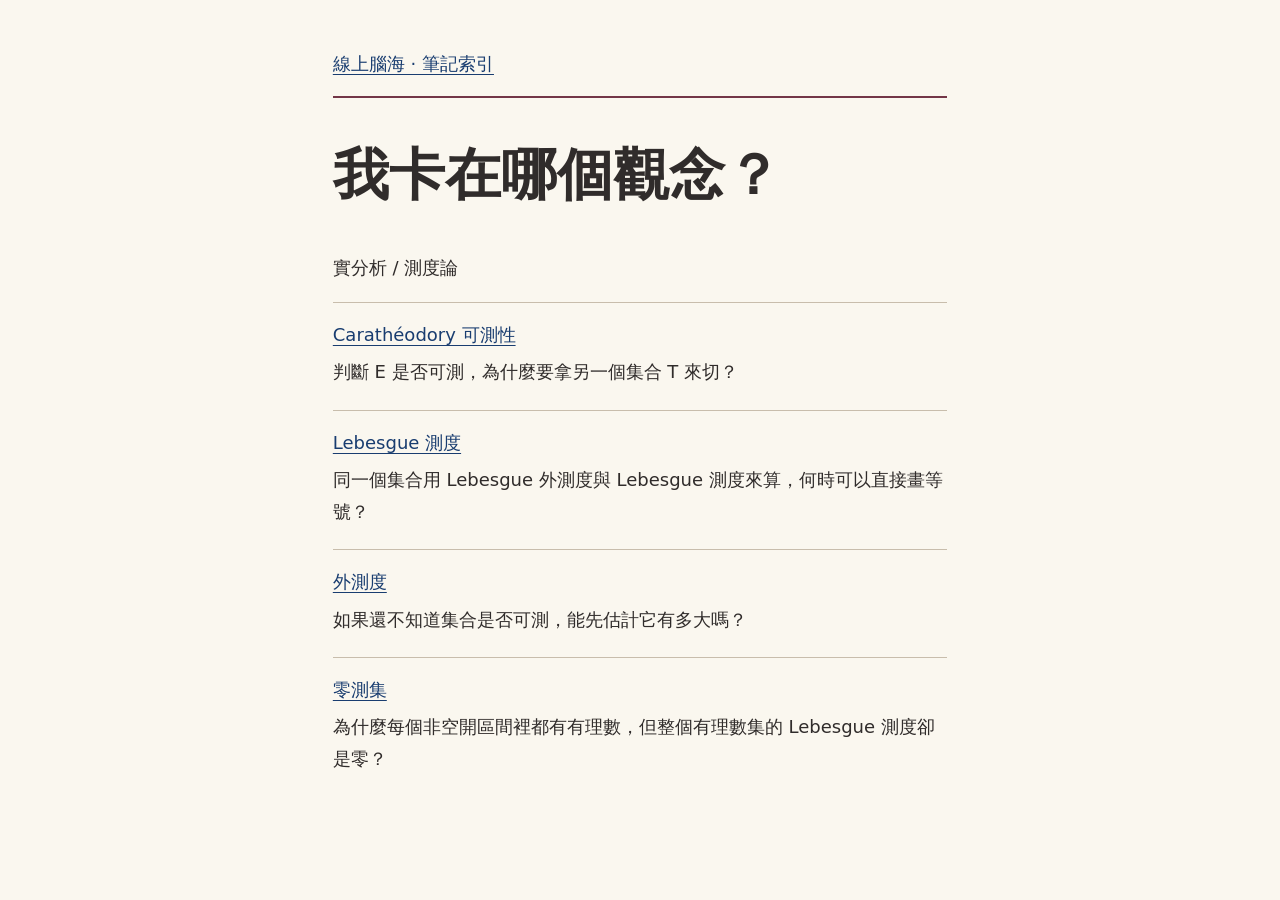
<file: index.html>
<!doctype html><html lang="zh-Hant"><meta charset="utf-8"><meta name="viewport" content="width=device-width,initial-scale=1"><title>筆記索引｜線上腦海</title><link rel="stylesheet" href="style.css"><main><nav><a href="index.html">線上腦海 · 筆記索引</a></nav><h1>我卡在哪個觀念？</h1><p>實分析 / 測度論</p><article><a href="notes/caratheodory.html">Carathéodory 可測性</a><p>判斷 E 是否可測，為什麼要拿另一個集合 T 來切？</p></article><article><a href="notes/lebesgue-measure.html">Lebesgue 測度</a><p>同一個集合用 Lebesgue 外測度與 Lebesgue 測度來算，何時可以直接畫等號？</p></article><article><a href="notes/outer-measure.html">外測度</a><p>如果還不知道集合是否可測，能先估計它有多大嗎？</p></article><article><a href="notes/null-sets.html">零測集</a><p>為什麼每個非空開區間裡都有有理數，但整個有理數集的 Lebesgue 測度卻是零？</p></article></main></html>
</file>
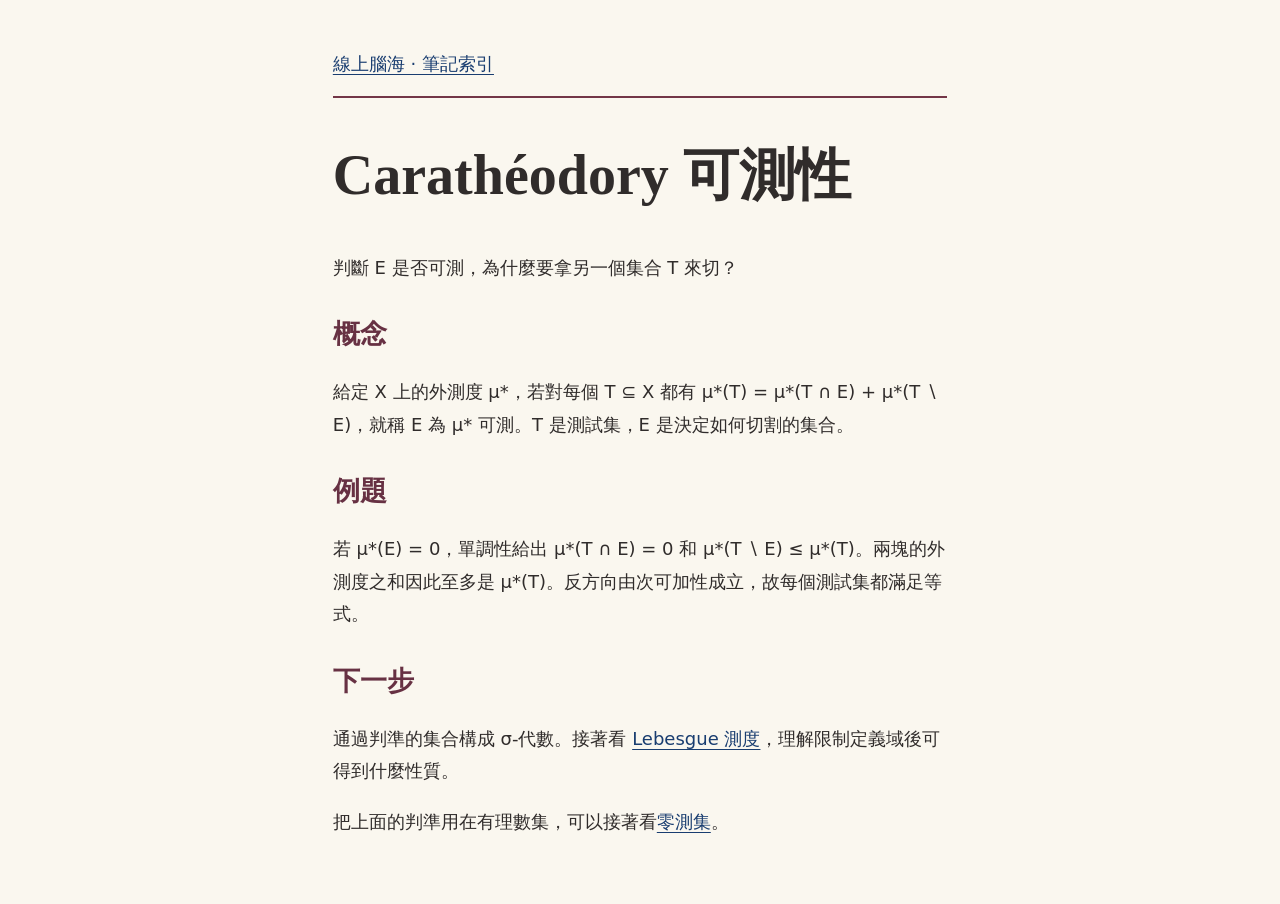
<file: notes/caratheodory.html>
<!doctype html><html lang="zh-Hant"><meta charset="utf-8"><meta name="viewport" content="width=device-width,initial-scale=1"><title>Carathéodory 可測性｜線上腦海</title><link rel="stylesheet" href="../style.css"><main><nav><a href="../index.html">線上腦海 · 筆記索引</a></nav><h1>Carathéodory 可測性</h1><p>判斷 E 是否可測，為什麼要拿另一個集合 T 來切？</p><h2>概念</h2><p>給定 X 上的外測度 μ*，若對每個 T ⊆ X 都有 μ*(T) = μ*(T ∩ E) + μ*(T ∖ E)，就稱 E 為 μ* 可測。T 是測試集，E 是決定如何切割的集合。</p><h2>例題</h2><p>若 μ*(E) = 0，單調性給出 μ*(T ∩ E) = 0 和 μ*(T ∖ E) ≤ μ*(T)。兩塊的外測度之和因此至多是 μ*(T)。反方向由次可加性成立，故每個測試集都滿足等式。</p><h2>下一步</h2><p>通過判準的集合構成 σ-代數。接著看 <a href="lebesgue-measure.html">Lebesgue 測度</a>，理解限制定義域後可得到什麼性質。</p><p>把上面的判準用在有理數集，可以接著看<a href="null-sets.html">零測集</a>。</p></main></html>
</file>
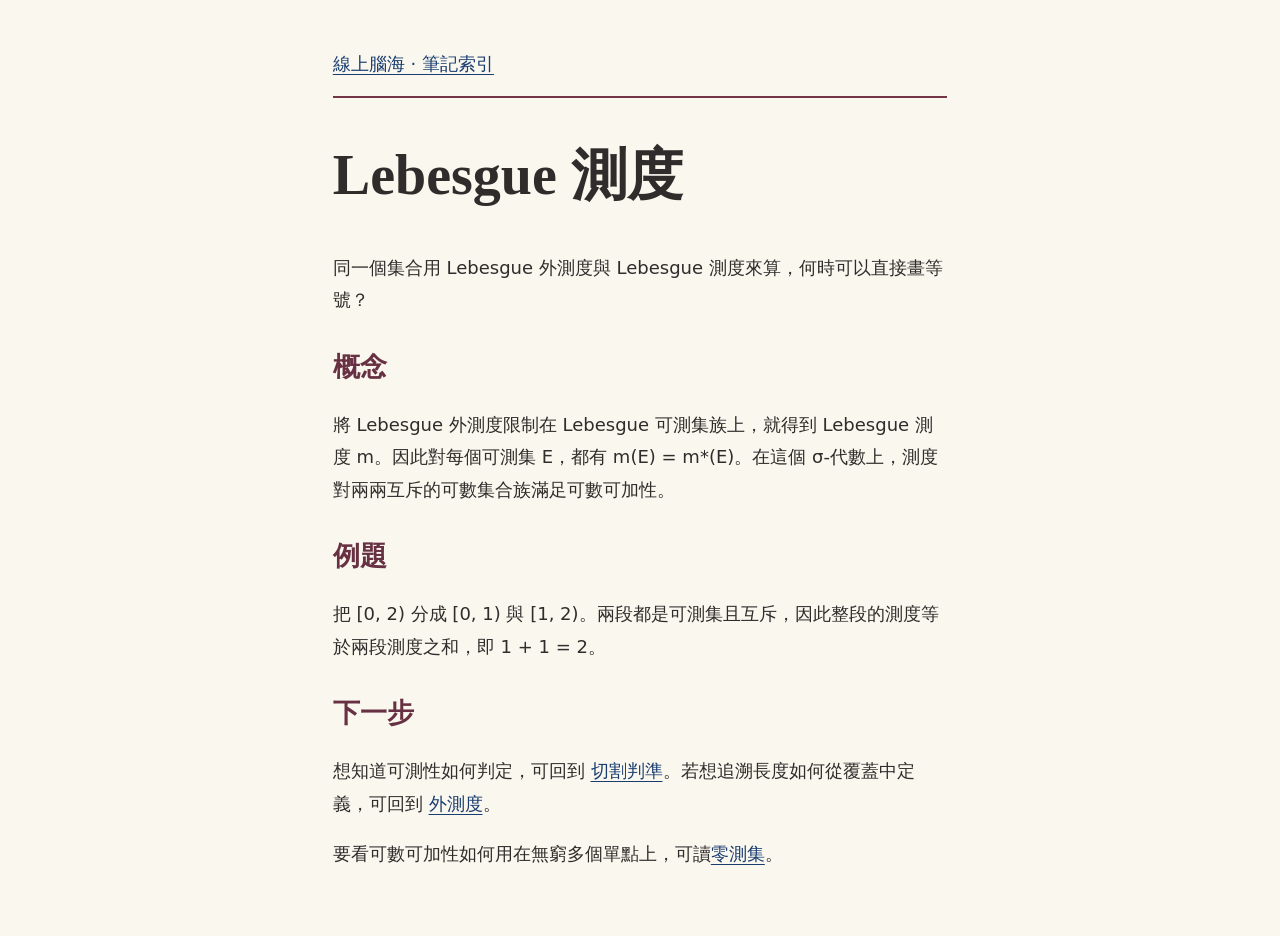
<file: notes/lebesgue-measure.html>
<!doctype html><html lang="zh-Hant"><meta charset="utf-8"><meta name="viewport" content="width=device-width,initial-scale=1"><title>Lebesgue 測度｜線上腦海</title><link rel="stylesheet" href="../style.css"><main><nav><a href="../index.html">線上腦海 · 筆記索引</a></nav><h1>Lebesgue 測度</h1><p>同一個集合用 Lebesgue 外測度與 Lebesgue 測度來算，何時可以直接畫等號？</p><h2>概念</h2><p>將 Lebesgue 外測度限制在 Lebesgue 可測集族上，就得到 Lebesgue 測度 m。因此對每個可測集 E，都有 m(E) = m*(E)。在這個 σ-代數上，測度對兩兩互斥的可數集合族滿足可數可加性。</p><h2>例題</h2><p>把 [0, 2) 分成 [0, 1) 與 [1, 2)。兩段都是可測集且互斥，因此整段的測度等於兩段測度之和，即 1 + 1 = 2。</p><h2>下一步</h2><p>想知道可測性如何判定，可回到 <a href="caratheodory.html">切割判準</a>。若想追溯長度如何從覆蓋中定義，可回到 <a href="outer-measure.html">外測度</a>。</p><p>要看可數可加性如何用在無窮多個單點上，可讀<a href="null-sets.html">零測集</a>。</p></main></html>
</file>
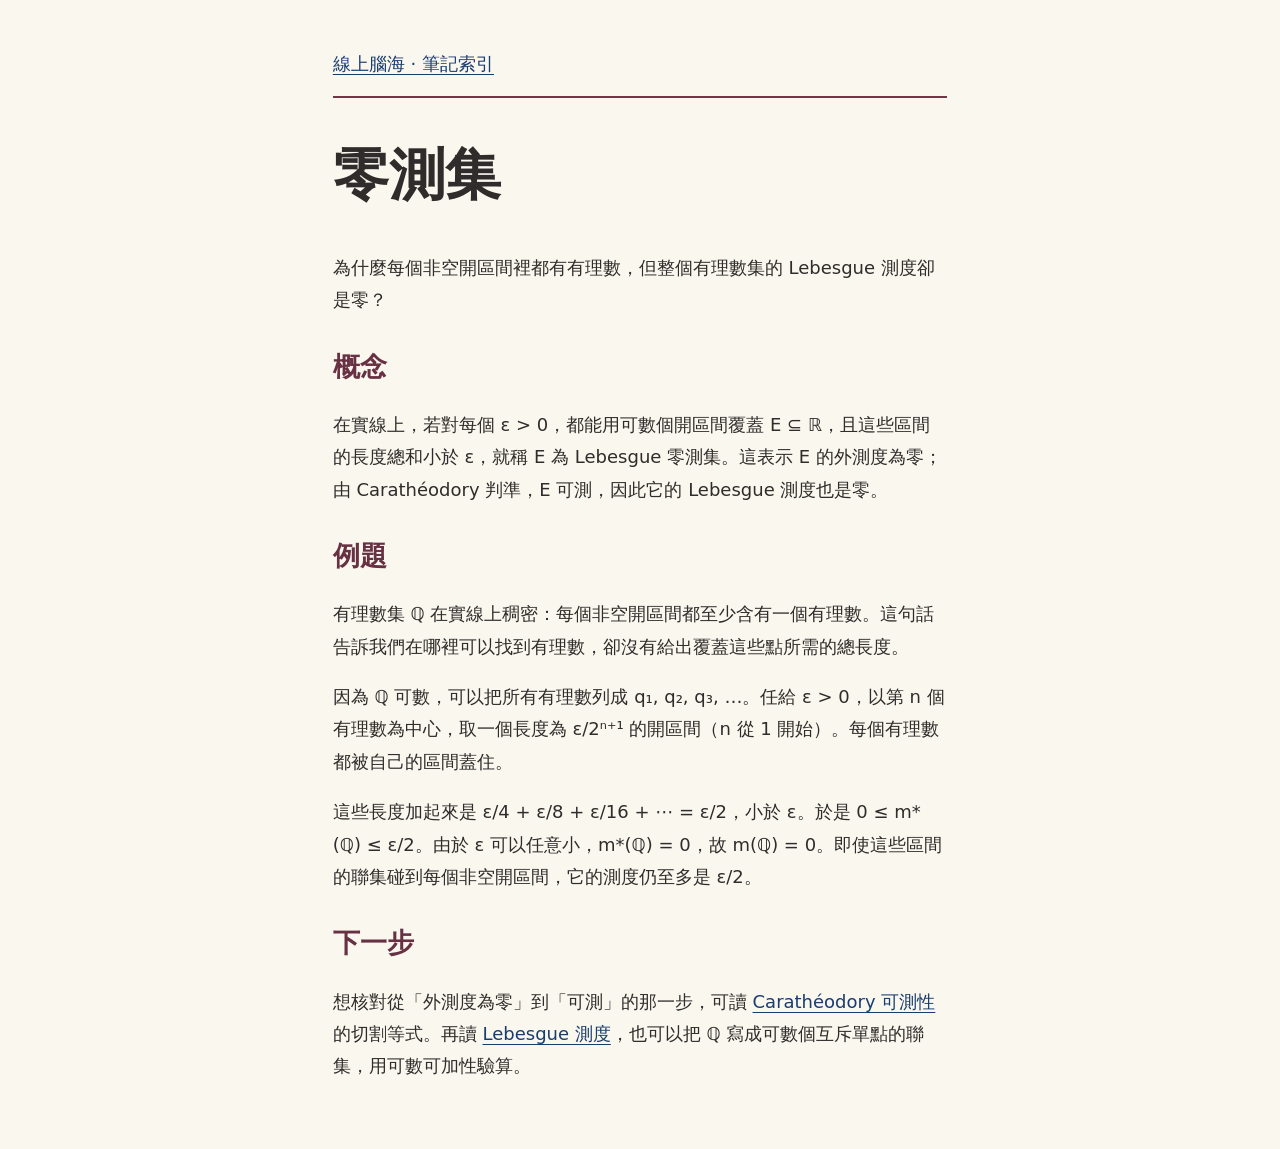
<file: notes/null-sets.html>
<!doctype html><html lang="zh-Hant"><meta charset="utf-8"><meta name="viewport" content="width=device-width,initial-scale=1"><title>零測集｜線上腦海</title><link rel="stylesheet" href="../style.css"><main><nav><a href="../index.html">線上腦海 · 筆記索引</a></nav>
<h1>零測集</h1>
<p>為什麼每個非空開區間裡都有有理數，但整個有理數集的 Lebesgue 測度卻是零？</p>
<h2>概念</h2>
<p>在實線上，若對每個 ε &gt; 0，都能用可數個開區間覆蓋 E ⊆ ℝ，且這些區間的長度總和小於 ε，就稱 E 為 Lebesgue 零測集。這表示 E 的外測度為零；由 Carathéodory 判準，E 可測，因此它的 Lebesgue 測度也是零。</p>
<h2>例題</h2>
<p>有理數集 ℚ 在實線上稠密：每個非空開區間都至少含有一個有理數。這句話告訴我們在哪裡可以找到有理數，卻沒有給出覆蓋這些點所需的總長度。</p>
<p>因為 ℚ 可數，可以把所有有理數列成 q₁, q₂, q₃, …。任給 ε &gt; 0，以第 n 個有理數為中心，取一個長度為 ε/2ⁿ⁺¹ 的開區間（n 從 1 開始）。每個有理數都被自己的區間蓋住。</p>
<p>這些長度加起來是 ε/4 + ε/8 + ε/16 + ⋯ = ε/2，小於 ε。於是 0 ≤ m*(ℚ) ≤ ε/2。由於 ε 可以任意小，m*(ℚ) = 0，故 m(ℚ) = 0。即使這些區間的聯集碰到每個非空開區間，它的測度仍至多是 ε/2。</p>
<h2>下一步</h2>
<p>想核對從「外測度為零」到「可測」的那一步，可讀 <a href="caratheodory.html">Carathéodory 可測性</a> 的切割等式。再讀 <a href="lebesgue-measure.html">Lebesgue 測度</a>，也可以把 ℚ 寫成可數個互斥單點的聯集，用可數可加性驗算。</p>
</main></html>
</file>
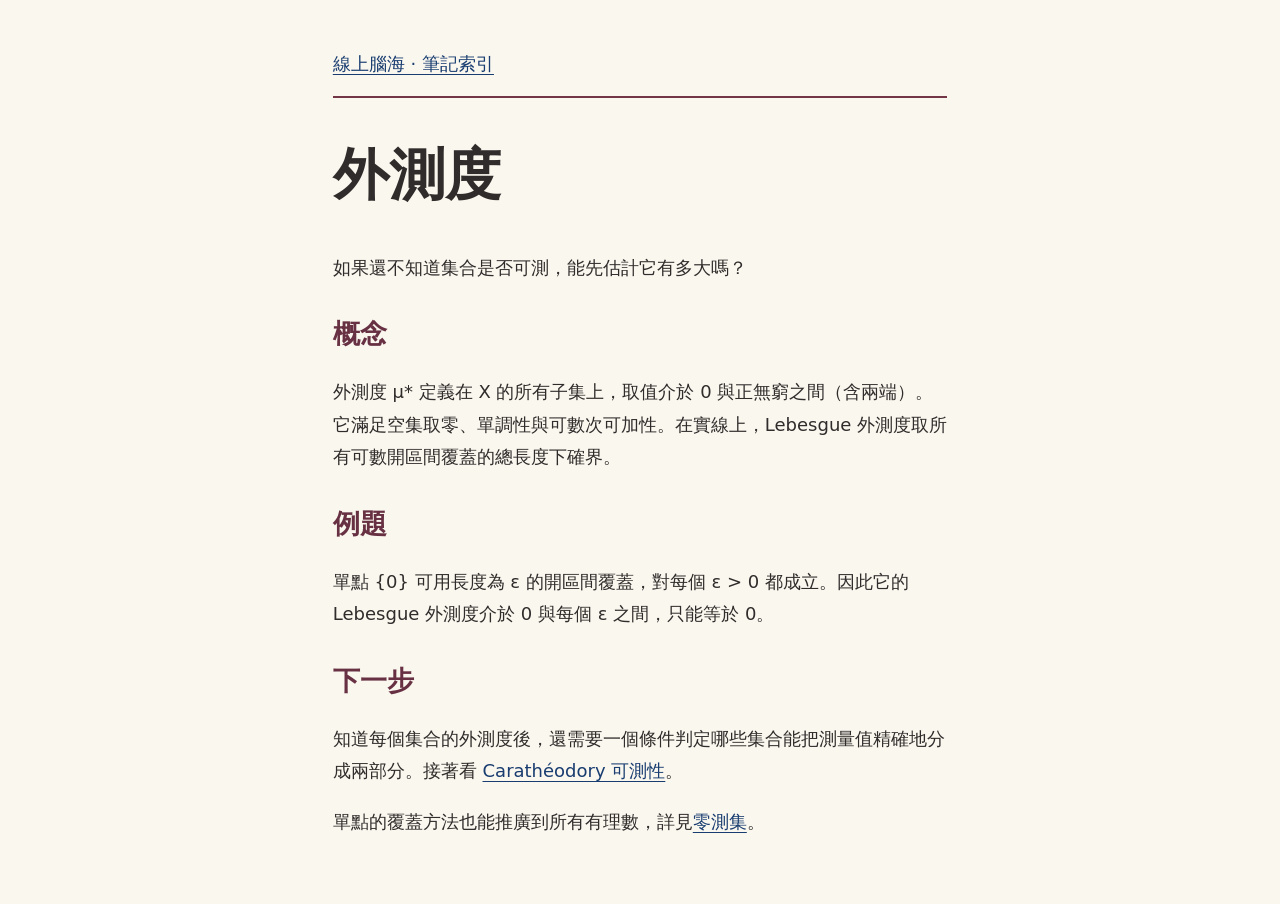
<file: notes/outer-measure.html>
<!doctype html><html lang="zh-Hant"><meta charset="utf-8"><meta name="viewport" content="width=device-width,initial-scale=1"><title>外測度｜線上腦海</title><link rel="stylesheet" href="../style.css"><main><nav><a href="../index.html">線上腦海 · 筆記索引</a></nav><h1>外測度</h1><p>如果還不知道集合是否可測，能先估計它有多大嗎？</p><h2>概念</h2><p>外測度 μ* 定義在 X 的所有子集上，取值介於 0 與正無窮之間（含兩端）。它滿足空集取零、單調性與可數次可加性。在實線上，Lebesgue 外測度取所有可數開區間覆蓋的總長度下確界。</p><h2>例題</h2><p>單點 {0} 可用長度為 ε 的開區間覆蓋，對每個 ε &gt; 0 都成立。因此它的 Lebesgue 外測度介於 0 與每個 ε 之間，只能等於 0。</p><h2>下一步</h2><p>知道每個集合的外測度後，還需要一個條件判定哪些集合能把測量值精確地分成兩部分。接著看 <a href="caratheodory.html">Carathéodory 可測性</a>。</p><p>單點的覆蓋方法也能推廣到所有有理數，詳見<a href="null-sets.html">零測集</a>。</p></main></html>
</file>
<file: style.css>
*{box-sizing:border-box}body{margin:0;background:#faf7ef;color:#302c2b;font:18px/1.8 system-ui,sans-serif}main{max-width:48rem;margin:auto;padding:3rem 6vw}nav{border-bottom:2px solid #733647;padding-bottom:1rem}h1,h2{font-family:Georgia,serif;line-height:1.4}h1{font-size:clamp(2rem,6vw,3.5rem)}h2{margin-top:2rem;color:#673143}a{color:#193d70;text-underline-offset:.2em}article{padding:1rem 0;border-top:1px solid #c8bdac}article p{margin:.3rem 0}img{max-width:100%}p{overflow-wrap:anywhere}
</file>
